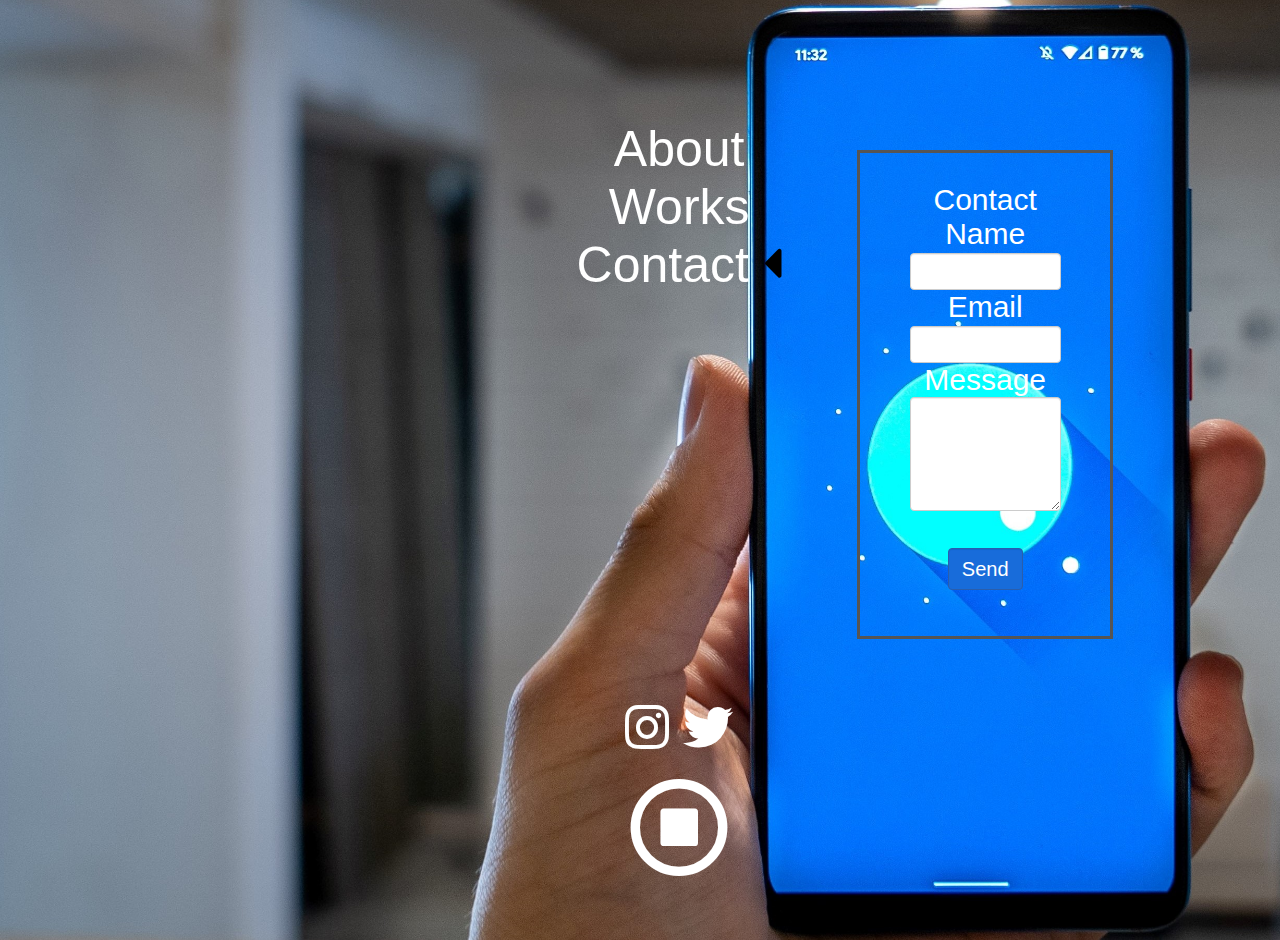
<file: index.html>
<!DOCTYPE html>
<html lang="ja">
<head>
    <meta charset="utf-8">
    <link rel="stylesheet" href="https://use.fontawesome.com/releases/v5.15.1/css/all.css">
 <link rel="stylesheet" href="phoneContact.css">
    <title>Takahiro Matsuda</title>  
</head>
<body>
<header>
</header>
<main>
    <div class="top-wrapper">
       
        <div class="main-container"></div>
        <div class="phone-container">
             <ul>
            <a href="https://akatsukimahiro.github.io/cellphoneabout/" class="header-list">About</a><br>
            <a href="https://akatsukimahiro.github.io/cellphone-work/" class="header-list">Works</a><br>
            <a href="https://akatsukimahiro.github.io/cellphone-contact/" class="header-list">Contact</a> <i class="fas fa-caret-left"></i>
            <br><br><br><br><br><br><br><br>     
            <a href="https://www.instagram.com/mintjam0523/" class="fab fa-instagram"></a>
            <a href="https://twitter.com/mahiron_Guitar" class="fab fa-twitter"></a><br>
          <div class="font-as">
            <a href="https://akatsukimahiro.github.io/cellphone/"><i class="far fa-stop-circle fa-2x"></i></a>
          </div>
           </ul> 
        </div>

        <div class="contact-form">
            <div class="form-title">Contact</div>
            <div><label for="form-item">Name</label></div> 
            <input id="form-item"type="text" name="name">  
 
             <div><label for="form-mail">Email</label></div>
             <input id="form-mail" type="email" name="email"> 
 
             <div><label for="form-message">Message</div>
             <textarea id="form-message"name="message"></textarea>
 
             <div><input type="submit" value="Send"></div>
            </form>
         </div>
         
       
    </div>
</main>
<footer></footer> 
</body>
</html>
</file>
<file: phoneContact.css>
body{
    margin: 0%;
    font-family: "SF Pro Text","SF Pro Icons","Helvetica Neue","Helvetica","Arial",sans-serif;
    
}
.top-wrapper{
     height: 940px;
     background-image: url(mika-baumeister-DsJw-V-Wz-4-unsplash.jpg);
     background-size :cover ;
    margin: 0%;
    display: flex;
  
}
.main-container{
    padding-left: 41.5%;
}
.num-container{
   font-size: 50px;
   padding:0 20px;
  
   
}
.num{
text-decoration: none;
   color:white;
}
.phone-container{
    /* background-color: black; */
    text-align: center;
    width: 20%;
    /* margin-left: 760px; */
    font-size: 50px;
    padding-top: 70px;
   
}
.phone-container a{
 color: white;
 text-decoration: none;
 
 
}
.phone-container a:hover{
    opacity: 0.7;
}
.font-as{
    padding-top: 20px;
}
.contact-form{
   margin:150px 70px 0 ;
   color:white;
   font-size: 30px;
  text-align: center;
  /* background-color: black; */
  width: 20%;
  height: 52%;
  display: inline-block;
  border: solid 3px #555;
  box-sizing: border-box;
  padding-top: 30px;
  

   
}
input[type="text"] {
    width: 50%;
    border: 1px solid #ccc;
    border-radius: 4px;
    padding: 6px 12px;
    box-shadow: inset 0 1px 1px rgba(0, 0, 0, .075);
    transition: border-color ease-in-out .15s, box-shadow ease-in-out .15s;
    font-size: 20px;
    line-height: 1;
    color: #555;

  }
  input[type="email"] {
    width: 50%;
    border: 1px solid #ccc;
    border-radius: 4px;
    padding: 6px 12px;
    box-shadow: inset 0 1px 1px rgba(0, 0, 0, .075);
    transition: border-color ease-in-out .15s, box-shadow ease-in-out .15s;
    font-size: 20px;
    line-height: 1;
    color: #555;
    
  }
textarea {
    width: 50%;
    height: 100px;
    border: 1px solid #ccc;
    border-radius: 4px;
    padding: 6px 12px;
    box-shadow: inset 0 1px 1px rgba(0, 0, 0, .075);
    transition: border-color ease-in-out .15s, box-shadow ease-in-out .15s;
    font-size: 20px;
    line-height: 1;
    color: #555;
  }
  input[type="submit"] {
    margin-top: 30px;
    width: 30%;
    border: 1px solid #2a5eac;
    border-radius: 4px;
    padding: 10px;
    box-shadow: inset 0 1px 1px rgba(0, 0, 0, .075);
    font-size: 20px;
    line-height: 1;
    color: white;
    background-color: #186cda;
    cursor: pointer;
  }
</file>
